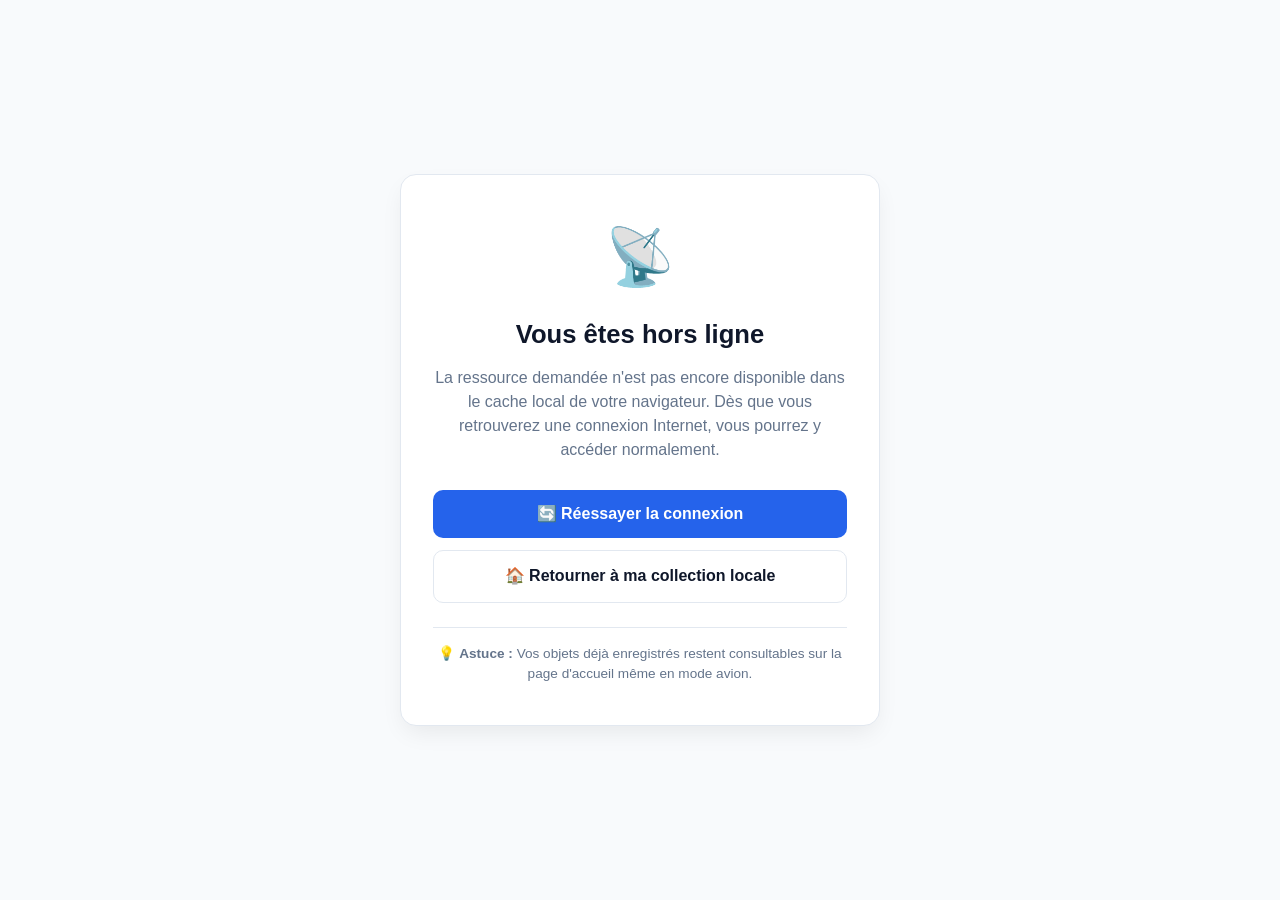
<file: offline.html>
<!DOCTYPE html>
<html lang="fr">
<head>
  <meta charset="UTF-8">
  <meta name="viewport" content="width=device-width, initial-scale=1.0">
  <title>Hors ligne — CollecBox</title>
  <link rel="icon" type="image/svg+xml" href="/icons/icon.svg">
  <style>
    :root {
      --primary: #2563eb;
      --bg: #f8fafc;
      --card-bg: #ffffff;
      --text: #0f172a;
      --muted: #64748b;
      --border: #e2e8f0;
    }
    @media (prefers-color-scheme: dark) {
      :root {
        --bg: #0b1120;
        --card-bg: #1e293b;
        --text: #f8fafc;
        --muted: #94a3b8;
        --border: #334155;
      }
    }
    * {
      box-sizing: border-box;
      margin: 0;
      padding: 0;
    }
    body {
      font-family: -apple-system, BlinkMacSystemFont, "Segoe UI", Roboto, sans-serif;
      background-color: var(--bg);
      color: var(--text);
      display: flex;
      align-items: center;
      justify-content: center;
      min-height: 100vh;
      padding: 1.5rem;
      line-height: 1.5;
    }
    .card {
      background-color: var(--card-bg);
      border: 1px solid var(--border);
      border-radius: 16px;
      padding: 2.5rem 2rem;
      max-width: 480px;
      width: 100%;
      text-align: center;
      box-shadow: 0 10px 25px -5px rgba(0, 0, 0, 0.08);
    }
    .icon {
      font-size: 3.5rem;
      margin-bottom: 1rem;
      display: inline-block;
      animation: float 3s ease-in-out infinite;
    }
    @keyframes float {
      0%, 100% { transform: translateY(0); }
      50% { transform: translateY(-8px); }
    }
    h1 {
      font-size: 1.6rem;
      font-weight: 800;
      margin-bottom: 0.75rem;
    }
    p {
      color: var(--muted);
      font-size: 1rem;
      margin-bottom: 1.75rem;
    }
    .actions {
      display: flex;
      flex-direction: column;
      gap: 0.75rem;
    }
    .btn {
      display: inline-flex;
      align-items: center;
      justify-content: center;
      padding: 0.85rem 1.25rem;
      border-radius: 10px;
      font-weight: 600;
      font-size: 1rem;
      text-decoration: none;
      border: 1px solid transparent;
      cursor: pointer;
      transition: all 0.2s;
    }
    .btn-primary {
      background-color: var(--primary);
      color: #ffffff;
    }
    .btn-primary:hover {
      background-color: #1d4ed8;
    }
    .btn-outline {
      background-color: transparent;
      border-color: var(--border);
      color: var(--text);
    }
    .btn-outline:hover {
      background-color: var(--border);
    }
    .tip {
      margin-top: 1.5rem;
      font-size: 0.85rem;
      color: var(--muted);
      border-top: 1px solid var(--border);
      padding-top: 1rem;
    }
  </style>
</head>
<body>
  <main class="card">
    <div class="icon" aria-hidden="true">📡</div>
    <h1>Vous êtes hors ligne</h1>
    <p>
      La ressource demandée n'est pas encore disponible dans le cache local de votre navigateur.
      Dès que vous retrouverez une connexion Internet, vous pourrez y accéder normalement.
    </p>

    <div class="actions">
      <button class="btn btn-primary" onclick="window.location.reload()">
        🔄 Réessayer la connexion
      </button>
      <a class="btn btn-outline" href="/">
        🏠 Retourner à ma collection locale
      </a>
    </div>

    <aside class="tip">
      💡 <strong>Astuce :</strong> Vos objets déjà enregistrés restent consultables sur la page d'accueil même en mode avion.
    </aside>
  </main>
</body>
</html>
</file>
